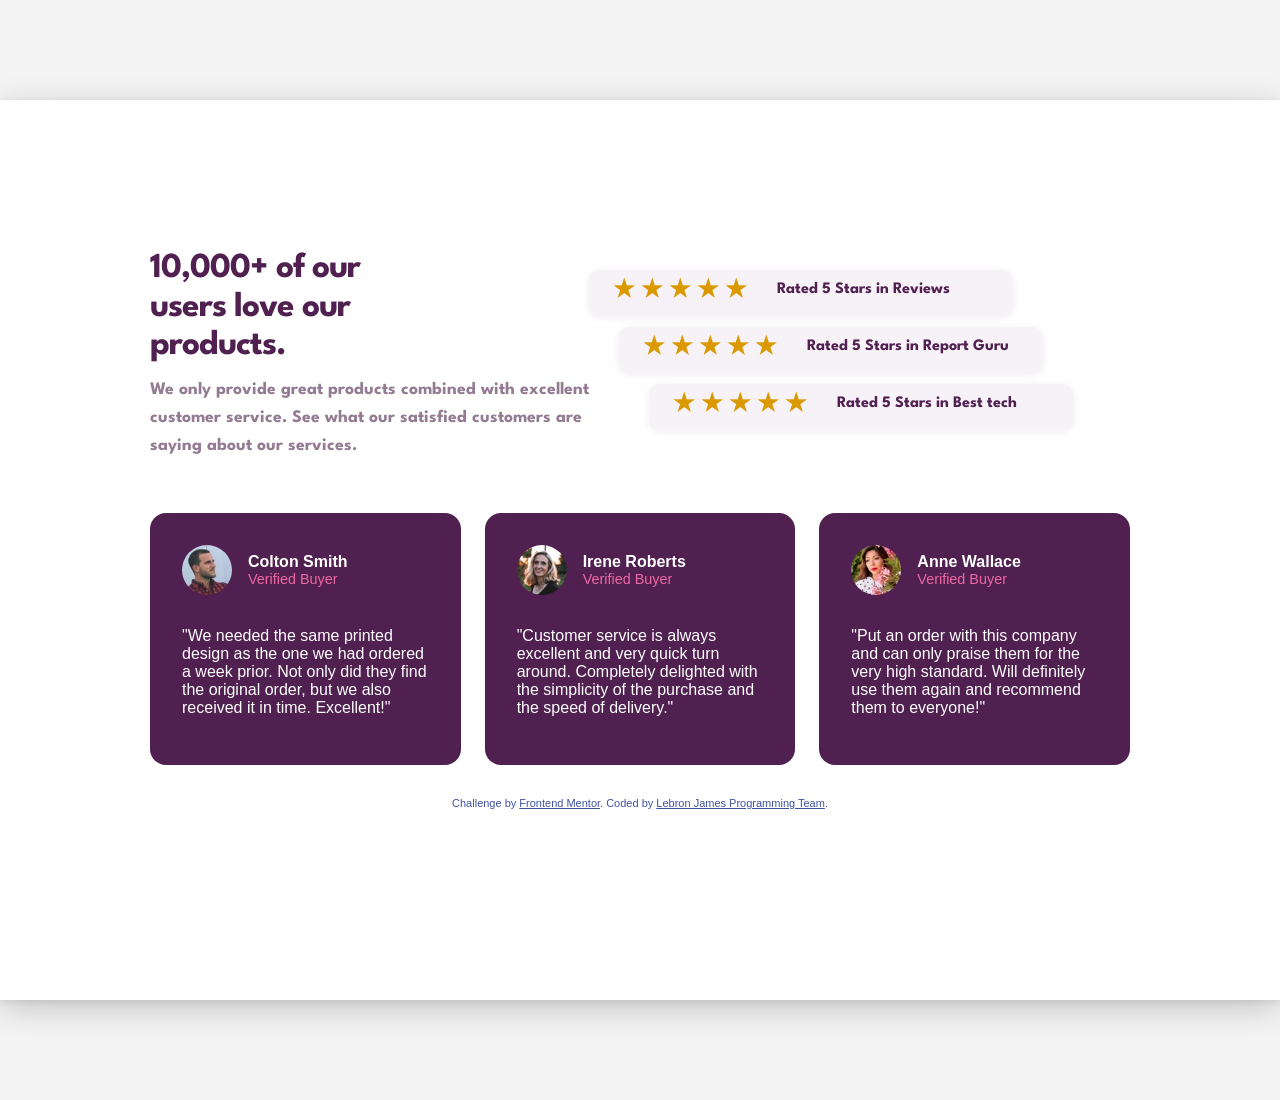
<file: index.html>
<!DOCTYPE html>
<html lang="en">
  <head>
    <meta charset="UTF-8" />
    <meta name="viewport" content="width=device-width, initial-scale=1.0" />
    <link rel="stylesheet" href="style.css" />
    <link rel="stylesheet" href="ratings-style.css" />

    <title>Frontend Mentor | Social proof section</title>

  </head>
  <body>
    <div class="container">
      <div class="top-container">
        <span>
          <div class="header-container">
              <h1 class="header-title">
                  10,000+ of our<br>
                  users love our<br>
                  products.
              </h1>
              <p class="header-paragraph">
                  We only provide great products combined with <span class="highlight">excellent</span><br>
                  customer service.
                  See what our satisfied customers are<br>
                  saying about our <span class="highlight">services</span>.
              </p>
          </div>
        </span>
          <span id="ratings-placeholder"> </span>
          <script>
            fetch('ratings.html')
              .then(response => response.text())
              .then(html => {
                const temp = document.createElement('div');
                temp.innerHTML = html;
                const ratings = temp.querySelector('.ratings-container');
                if (ratings) {
                  document.getElementById('ratings-placeholder').appendChild(ratings);
                }
              });
          </script>
      </div>

      <div class="review-cards">
        <div class="review-card">
          <div class="review-header">
            <img src="images/image-colton.jpg" alt="Colton's profile" class="profile-pic">
            <div class="reviewer-info">
              <span class="reviewer-name">Colton Smith</span>
              <span class="verified-buyer">Verified Buyer</span>
            </div>
          </div>
          <p class="review-text">"We needed the same printed design as the one we had ordered a week prior. Not only did they find the original order, but we also received it in time. Excellent!"</p>
        </div>
        <div class="review-card">
          <div class="review-header">
            <img src="images/image-irene.jpg" alt="Irene's profile" class="profile-pic">
            <div class="reviewer-info">
              <span class="reviewer-name">Irene Roberts</span>
              <span class="verified-buyer">Verified Buyer</span>
            </div>
          </div>
          <p class="review-text">"Customer service is always excellent and very quick turn around. Completely delighted with the simplicity of the purchase and the speed of delivery."</p>
        </div>
        <div class="review-card">
          <div class="review-header">
            <img src="images/image-anne.jpg" alt="Anne's profile" class="profile-pic">
            <div class="reviewer-info">
              <span class="reviewer-name">Anne Wallace</span>
              <span class="verified-buyer">Verified Buyer</span>
            </div>
          </div>
          <p class="review-text">"Put an order with this company and can only praise them for the very high standard. Will definitely use them again and recommend them to everyone!"</p>
        </div>
      </div>

    <div class="attribution">
      Challenge by
      <a href="https://www.frontendmentor.io?ref=challenge" target="_blank"
        >Frontend Mentor</a
      >. Coded by <a href="#">Lebron James Programming Team</a>.
    </div>
  </div>
  </body>
</html>
</file>
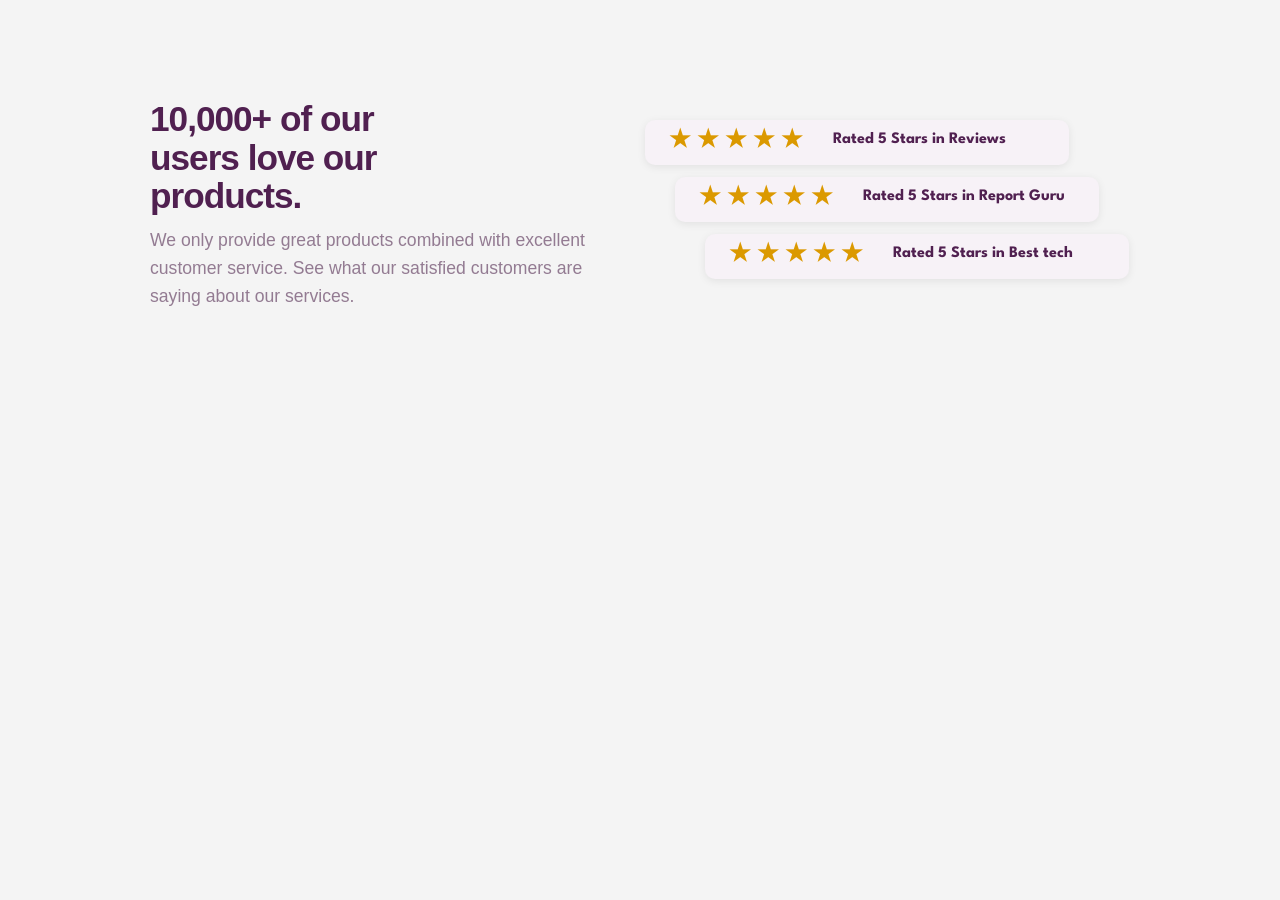
<file: ratings.html>
<!DOCTYPE html>
<html lang="en">
<head>
    <meta charset="UTF-8">
    <meta name="viewport" content="width=device-width, initial-scale=1.0">
    <title>Ratings</title>
    <link rel="stylesheet" href="ratings-style.css">
</head>
<body>
    <div class="main-content">
        <div class="header-container">
            <h1 class="header-title">
                10,000+ of our<br>
                users love our<br>
                products.
            </h1>
            <p class="header-paragraph">
                We only provide great products combined with <span class="highlight">excellent</span><br>
                customer service.
                See what our satisfied customers are<br>
                 saying about our <span class="highlight">services</span>.
            </p>
        </div>
        <div class="ratings-container">
            <div class="rating-card">
                <div class="rating-details">
                    <div class="stars">★ ★ ★ ★ ★</div>
                    <p> Rated 5 Stars in Reviews</p>
                </div>
            </div>
            <div class="rating-card">
                <div class="rating-details">
                    <div class="stars">★ ★ ★ ★ ★</div>
                    <p>Rated 5 Stars in Report Guru</p>
                </div>
            </div>
            <div class="rating-card">
                <div class="rating-details">
                    <div class="stars">★ ★ ★ ★ ★   </div>
                    <p>Rated 5 Stars in Best tech</p>
                </div>
            </div>
        </div>
    </div>
</body>
</html>
</file>
<file: style.css>
@import url('https://fonts.googleapis.com/css2?family=League+Spartan:wght@400;500;700&display=swap');
.body {
    background: linear-gradient(120deg, #ffecd2 0%, #fcb69f 100%);
    padding: 50px;
    border-radius: 12px;
    font-family: 'League Spartan', Arial, sans-serif;
}

/* Mobile Responsive Styles for Body */
@media screen and (max-width: 768px) {
    .body {
        padding: 20px;
    }
}

@media screen and (max-width: 480px) {
    .body {
        padding: 10px;
    }
}
.container {
    max-width: 1000px;
    margin: 100px auto;
    padding: 150px 150px;
    background: rgba(255, 255, 255, 0.95);
    box-shadow: 0 8px 32px rgba(0, 0, 0, 0.20), 0 1.5px 8px rgba(0,0,0,0.08);
    transition: box-shadow 0.3s, transform 0.3s;
    backdrop-filter: blur(2px);
    min-height: 600px;
}

/* Mobile Responsive Styles for Container */
@media screen and (max-width: 768px) {
    .container {
        margin: 20px auto;
        padding: 40px 20px;
        max-width: 95%;
        min-height: auto;
    }
}

@media screen and (max-width: 480px) {
    .container {
        margin: 10px auto;
        padding: 30px 15px;
        max-width: 98%;
    }
}
.top-container {
    display: flex;
    align-items: left;
}

/* Mobile Responsive Styles for Top Container */
@media screen and (max-width: 768px) {
    .top-container {
        flex-direction: column;
        align-items: center;
        text-align: center;
        gap: 30px;
    }
}

.header-container {
    max-width: 600px;
    text-align: left;
    font-family: 'League Spartan', Arial, sans-serif;
    font-weight: 700;
}

.header-paragraph {
    font-size: 15px;
}

/* Mobile Responsive Styles for Header */
@media screen and (max-width: 768px) {
    .header-container {
        max-width: 100%;
        text-align: center;
        margin-bottom: 0;
    }
    
    .header-paragraph {
        font-size: 14px;
        padding: 0 10px;
    }
}

@media screen and (max-width: 480px) {
    .header-paragraph {
        font-size: 13px;
        padding: 0 5px;
    }
}

.rating-placeholder {
    display: flex;
    justify-content: center;
    align-items: center;
}

/* Mobile Responsive Styles for Rating Placeholder */
@media screen and (max-width: 768px) {
    .rating-placeholder {
        width: 100%;
        justify-content: center;
    }
}

.review-cards {
    display: flex;
    gap: 1.5rem;
    justify-content: center;
    margin-bottom: 2rem;
    margin-top: 2rem;
}

/* Mobile Responsive Styles for Review Cards */
@media screen and (max-width: 768px) {
    .review-cards {
        flex-direction: column;
        gap: 1rem;
        margin-top: 2rem;
        align-items: center;
    }
}

@media screen and (max-width: 480px) {
    .review-cards {
        gap: 0.8rem;
        margin-top: 1.5rem;
    }
}

.review-card {
    background: hsl(300, 43%, 22%);
    color: white;
    width: 1500px;
    min-height: 150px;
    border-radius: 1rem;
    padding: 2rem;
    display: flex;
    flex-direction: column;
    justify-content: flex-start;
}

/* Mobile Responsive Styles for Individual Review Card */
@media screen and (max-width: 768px) {
    .review-card {
        width: 100%;
        max-width: 400px;
        min-height: auto;
        padding: 1.5rem;
    }
}

@media screen and (max-width: 480px) {
    .review-card {
        max-width: 100%;
        padding: 1.2rem;
        margin: 0 10px;
    }
}

.review-header {
    display: flex;
    align-items: center;
    margin-bottom: 1rem;
}

.profile-pic {
    width: 50px;
    height: 50px;
    border-radius: 50%;
    margin-right: 1rem;
}

.reviewer-info {
    display: flex;
    flex-direction: column;
}

.reviewer-name {
    color: white;
    font-weight: bold;
}

.verified-buyer {
    color: hsl(333, 80%, 67%);
    font-size: 0.9em;
}

.review-text {
    color: white;
    margin-top: 1rem;
    text-align: left;
}

/* Mobile Responsive Styles for Review Content */
@media screen and (max-width: 768px) {
    .profile-pic {
        width: 45px;
        height: 45px;
        margin-right: 0.8rem;
    }
    
    .reviewer-name {
        font-size: 0.95em;
    }
    
    .verified-buyer {
        font-size: 0.85em;
    }
    
    .review-text {
        font-size: 0.9em;
        line-height: 1.5;
    }
}

@media screen and (max-width: 480px) {
    .profile-pic {
        width: 40px;
        height: 40px;
        margin-right: 0.7rem;
    }
    
    .reviewer-name {
        font-size: 0.9em;
    }
    
    .verified-buyer {
        font-size: 0.8em;
    }
    
    .review-text {
        font-size: 0.85em;
        line-height: 1.4;
        margin-top: 0.8rem;
    }
}

/* Attribution Styles */
.attribution {
    font-size: 11px;
    text-align: center;
    margin-top: 2rem;
    color: hsl(228, 45%, 44%);
}

.attribution a {
    color: hsl(228, 45%, 44%);
}

/* Mobile Responsive Styles for Attribution */
@media screen and (max-width: 768px) {
    .attribution {
        font-size: 10px;
        margin-top: 1.5rem;
        padding: 0 10px;
    }
}

@media screen and (max-width: 480px) {
    .attribution {
        font-size: 9px;
        margin-top: 1rem;
        line-height: 1.4;
    }
}
</file>
<file: ratings-style.css>
@import url('https://fonts.googleapis.com/css2?family=League+Spartan:wght@400;500;700&display=swap');
body {
    background: #f4f4f4;
    font-family: Arial, sans-serif;
    margin: 0;
    padding: 0;
}

.ratings-container {
    display: flex;
    flex-direction: column;
    gap: 12px;
    justify-content: right;
    align-items: flex-start;
    margin-top: 20px;
}

/* Mobile Responsive Styles for Ratings Container */
@media screen and (max-width: 768px) {
    .ratings-container {
        align-items: center;
        width: 100%;
        margin-top: 0;
        gap: 15px;
    }
}

.rating-card {
    background: hsl(300, 24%, 96%);
    border-radius: 10px;
    box-shadow: 0 2px 8px rgba(0,0,0,0.08);
    padding-bottom: 20px;
    padding-top: 5px;
    width: 400px;
    height: 20px;
    text-align:left;
    transition: box-shadow 0.2s;
    padding-left: 24px; 
    font-family: 'League Spartan', Arial, sans-serif;
    font-weight: 700;
    
}
.rating-card:nth-child(2) {
    transform: translateX(30px);    
}
.rating-card:nth-child(3) {
    transform: translateX(60px);
}

/* Mobile Responsive Styles for Rating Cards */
@media screen and (max-width: 768px) {
    .rating-card {
        width: calc(100% - 40px);
        max-width: 350px;
        margin: 0 auto;
        text-align: center;
        padding-left: 20px;
        padding-right: 20px;
    }
    
    .rating-card:nth-child(2),
    .rating-card:nth-child(3) {
        transform: none;
    }
}
.rating-card:hover {
    box-shadow: 0 4px 16px rgba(0,0,0,0.16);
}

.rating-card h2 {
    margin-top: 0;
    font-size: 1.3em;
    color: #333;
}

.stars {
    font-size: 1.5em;
    color: #db9900;
    margin: 12px 0;
}

.rating-card p {
    color: hsl(300, 43%, 22%);
    font-size: 1em;
    margin-bottom: 0;
    text-align: left;
}

/* ...existing code... */
.rating-details {
    display: flex;
    align-items: center;
    gap: 30px;
    justify-content: flex-start;
    text-align: left;
}

.rating-details .stars {
    margin: 0;
    text-align: left;
}

.rating-details p {
    margin: 0;
    text-align: left;
}

/* Mobile Responsive Styles for Rating Details */
@media screen and (max-width: 768px) {
    .rating-details {
        flex-direction: column;
        gap: 8px;
        justify-content: center;
        text-align: center;
    }
    
    .rating-details .stars {
        text-align: center;
        font-size: 1.2em;
    }
    
    .rating-details p {
        text-align: center;
        font-size: 0.9em;
    }
}

/* Additional Mobile Styles for Small Screens */
@media screen and (max-width: 480px) {
    .main-content {
        margin: 15px;
        margin-left: 15px;
        margin-top: 30px;
        gap: 25px;
    }
    
    .header-title {
        font-size: 1.6em;
    }
    
    .header-paragraph {
        font-size: 0.95em;
        padding: 0 5px;
    }
    
    .rating-card {
        width: calc(100% - 30px);
        padding-left: 15px;
        padding-right: 15px;
    }
    
    .rating-details .stars {
        font-size: 1.1em;
    }
    
    .rating-details p {
        font-size: 0.85em;
    }
}
/* ...existing code... */   

.main-content {
    display: flex;
    flex-direction: row;
    justify-content: flex-start;
    align-items: flex-start;
    gap: 60px; /* Adjust space between header and ratings */
    margin: 40px 40px 40px 40px; /* Optional: add margin from top/left */
    margin-left: 150px;
    margin-top: 100px;
}

/* Mobile Responsive Styles */
@media screen and (max-width: 768px) {
    .main-content {
        flex-direction: column;
        gap: 30px;
        margin: 20px;
        margin-left: 20px;
        margin-top: 40px;
        align-items: center;
        text-align: center;
    }
}

.header-container {
    min-width: 320px; /* Optional: set a min width for the header */
    max-width: 600px;
    text-align: left;
    margin-bottom: 20px;
}

/* Mobile Responsive Styles for Header */
@media screen and (max-width: 768px) {
    .header-container {
        min-width: auto;
        max-width: 100%;
        text-align: center;
        margin-bottom: 30px;
        padding: 0 10px;
    }
}
.header-title {
    font-size: 2.2em;
    color: hsl(300, 43%, 22%);
    margin: 0 0 10px 0;
    font-weight: 700;
    line-height: 1.1;
    letter-spacing: -1px;
}

.header-paragraph {
    font-size: 1.1em;
    color: hsl(303, 10%, 53%);
    margin: 0;
    max-width: 600px;
    line-height: 1.6;
}

/* Mobile Responsive Styles for Header Text */
@media screen and (max-width: 768px) {
    .header-title {
        font-size: 1.8em;
        margin-bottom: 15px;
    }
    
    .header-paragraph {
        font-size: 1em;
        max-width: 100%;
        padding: 0 10px;
    }
}
</file>
